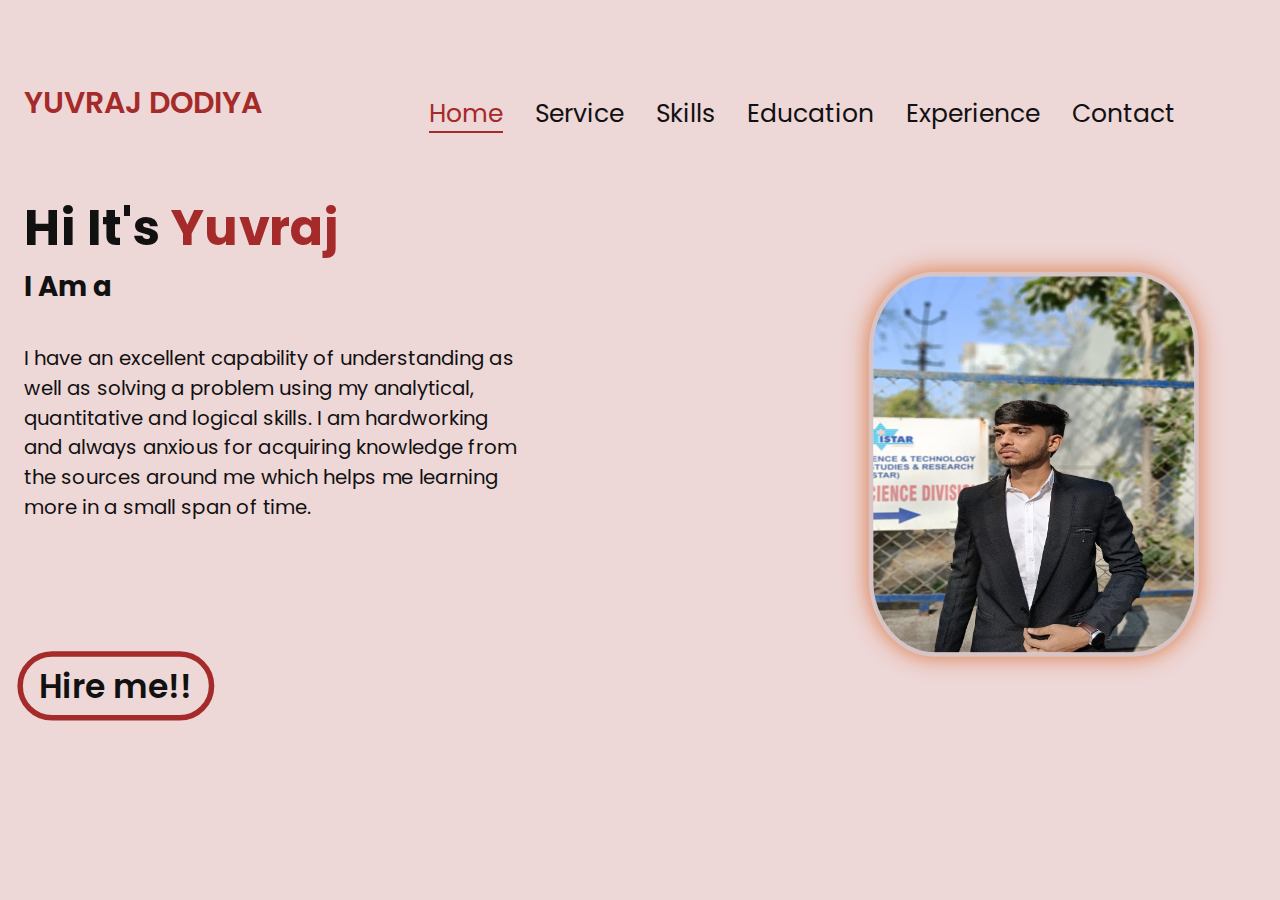
<file: index.html>
<!DOCTYPE html>
<html lang="en">

<head>
    <meta charset="UTF-8">
    <meta name="viewport" content="width=device-width, initial-scale=1.0">
    <title>Dodiya yuvraj</title>
    <link rel="shortcut icon" href="./my icon.png" type="image/x-icon">
    <link rel="stylesheet" href="https://cdnjs.cloudflare.com/ajax/libs/font-awesome/6.7.1/css/all.min.css" integrity="sha512-5Hs3dF2AEPkpNAR7UiOHba+lRSJNeM2ECkwxUIxC1Q/FLycGTbNapWXB4tP889k5T5Ju8fs4b1P5z/iB4nMfSQ==" crossorigin="anonymous" referrerpolicy="no-referrer" />
    <link rel="stylesheet" href="./style.css">
<body>
    <header>
        <p class="logo">YUVRAJ DODIYA </p>
        <nav>
            <a href="./index.html" class="active">Home</a>
            <a href="./service.html">Service</a>
            <a href="./skills.html">Skills</a>
            <a href="./education.html">Education</a>
            <a href="./experience.html">Experience </a>
            <a href="./contect.html">Contact</a>
        </nav>
    </header>
    <section>       
        <div class="main-content">
            <h1> Hi It's <span>Yuvraj</span></h1>
            <h3>I Am a <span class="position"></span></h3>
        </div>
        <div class="content">
            <p>I have an excellent capability of understanding as well as solving a problem using my analytical,
                quantitative and logical skills. I am hardworking and always anxious for acquiring knowledge from the
                sources around me which helps me learning more in a small span of time. </p>
        </div>
        <div class="social-icons">
            <a href="https://www.linkedin.com/in/yuvi-banna-bab9a8332?utm_source=share&utm_campaign=share_via&utm_content=profile&utm_medium=android_app"><i class="fa-brands fa-linkedin"></i></a>

            <a href="https://github.com/yuvrajdodiya"><i class="fa-brands fa-github"></i></a>
            <a href="https://www.facebook.com/profile.php?id=100075343267829&mibextid=ZbWKwL"><i class="fa-brands fa-facebook"></i></a>
            <a href="https://www.instagram.com/yuvraj_sinh_banna_010"><i class="fa-brands fa-instagram"></i></a>
        </div>
        <div class="btn">
            <a href="./contect.html">Hire me!!</a>
        </div>
        <div class="image">
            <img src="./yuvraj dodiya .jpg" alt="image not found">
        </div>
    </section>
</body>


</html>
</file>
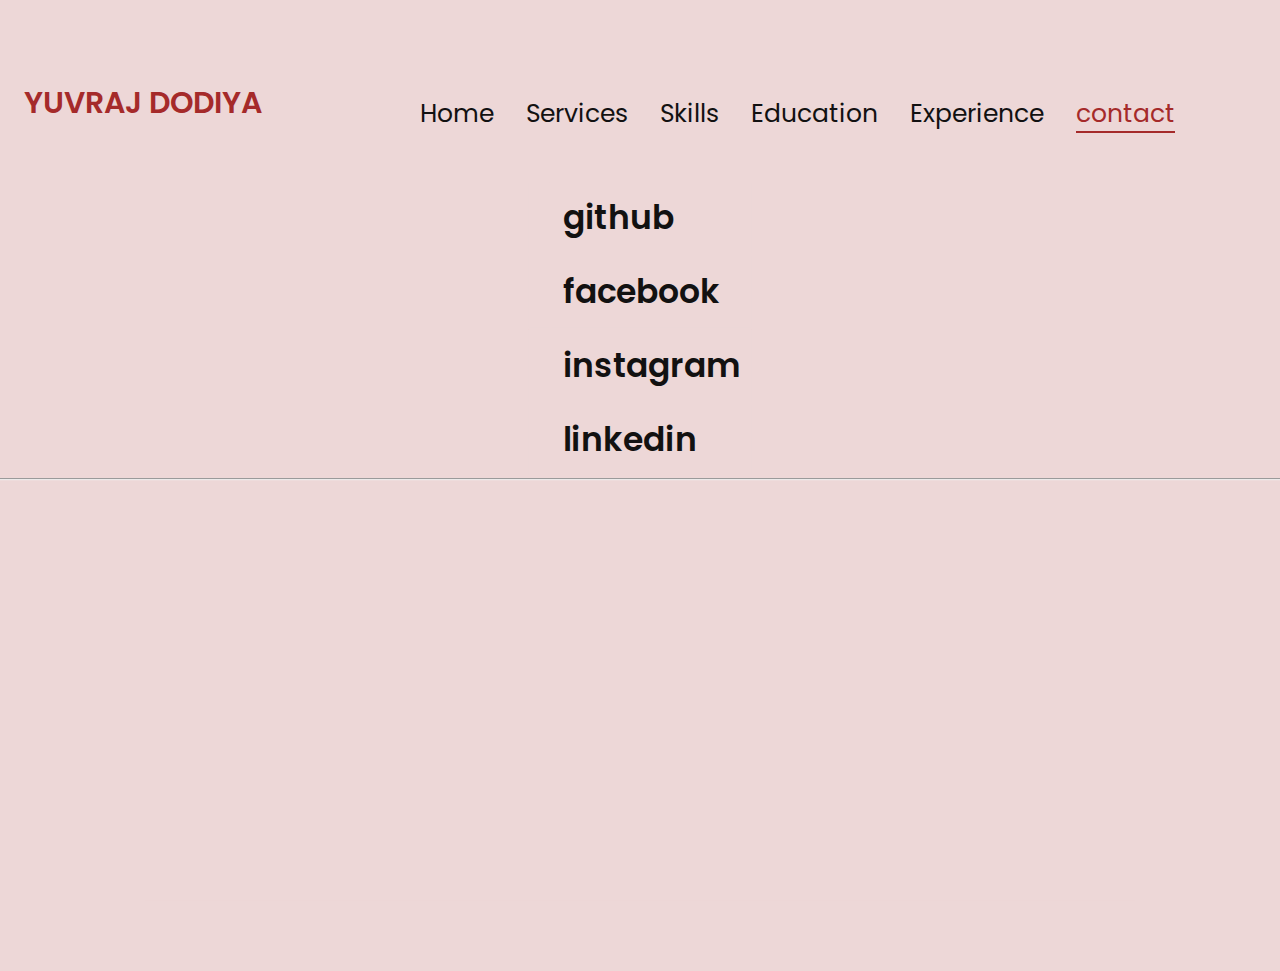
<file: contect.html>
<!DOCTYPE html>
<html lang="en">
<head>
    <meta charset="UTF-8">
    <meta name="viewport" content="width=device-width, initial-scale=1.0">
    <title>Document</title>
    <link rel="shortcut icon" href="./favicon.ico" type="image/x-icon">
    <link rel="stylesheet" href="https://cdnjs.cloudflare.com/ajax/libs/font-awesome/6.7.1/css/all.min.css" integrity="sha512-5Hs3dF2AEPkpNAR7UiOHba+lRSJNeM2ECkwxUIxC1Q/FLycGTbNapWXB4tP889k5T5Ju8fs4b1P5z/iB4nMfSQ==" crossorigin="anonymous" referrerpolicy="no-referrer" />
    <link rel="stylesheet" href="./style.css">
</head>
<header>
    <p class="logo">YUVRAJ DODIYA</p>
    <nav>
        <a href="./index.html">Home</a>
        <a href="./service.html">Services</a>
        <a href="./skills.html">Skills</a>
        <a href="./education.html">Education</a>
        <a href="./experience.html">Experience</a>
        <a href="./contect.html" class="active">contact</a>
    </nav>
</header>
<section>
    <center>
    <div>
        <table class="contact-content">
            <tr>
                <td><a href="https://github.com/yuvrajdodiya"><i class="fa-brands fa-github"></i></a></td>
                <td>github</td>
            </a>
            </tr>
    
            <tr>
                <td><a href="https://www.facebook.com/profile.php?id=100075343267829&mibextid=ZbWKwL">
                <i class="fa-brands fa-facebook"></i></a></td>
                <td>facebook</td>
            </tr>
            <tr>
                
                <td><a href="https://www.instagram.com/yuvraj_sinh_banna_010"> <i class="fa-brands fa-instagram"></a></td>
                <td>instagram</td>
            </tr>
            <tr>
                <td> <a href="https://www.linkedin.com/in/yuvi-banna-bab9a8332?utm_source=share&utm_campaign=share_via&utm_content=profile&utm_medium=android_app"><i class="fa-brands fa-linkedin"></a></td>
                <td>linkedin</td>
            </tr>
          
        </table>
    </div>
    <hr>
    <iframe src="https://www.google.com/maps/embed?pb=!1m18!1m12!1m3!1d3671.938581492644!2d72.55434837436763!3d23.0260272162011!2m3!1f0!2f0!3f0!3m2!1i1024!2i768!4f13.1!3m3!1m2!1s0x395e84faa5a36071%3A0x9af325a448f09478!2sTOPS%20Technologies!5e0!3m2!1sen!2sin!4v1733220896759!5m2!1sen!2sin" width="900" height="350" style="border:0;" allowfullscreen="" loading="lazy" referrerpolicy="no-referrer-when-downgrade"></iframe>
    </center>
</section>

    
</body>
</html>
</file>
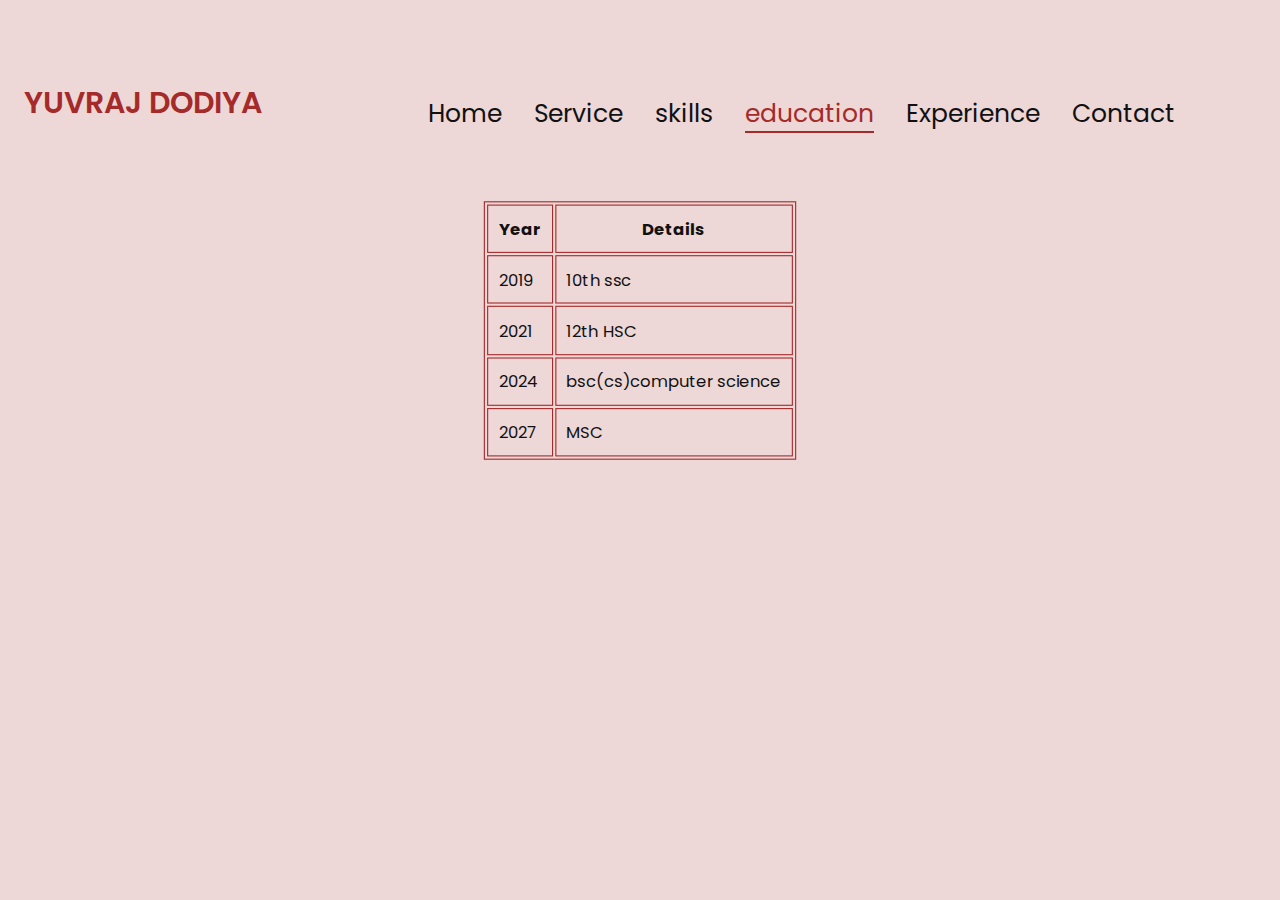
<file: education.html>
<!DOCTYPE html>
<html lang="en">
<head>
    <meta charset="UTF-8">
    <meta name="viewport" content="width=device-width, initial-scale=1.0">
    <title>Document</title>
    <link rel="shortcut icon" href="./my icon.png" type="image/x-icon">
    <link rel="stylesheet" href="https://cdnjs.cloudflare.com/ajax/libs/font-awesome/6.7.1/css/all.min.css" integrity="sha512-5Hs3dF2AEPkpNAR7UiOHba+lRSJNeM2ECkwxUIxC1Q/FLycGTbNapWXB4tP889k5T5Ju8fs4b1P5z/iB4nMfSQ==" crossorigin="anonymous" referrerpolicy="no-referrer" />
    <link rel="stylesheet" href="./style.css">
</head>
<body>
    <header>
        <p class="logo">YUVRAJ DODIYA </p>
        <nav>
            <a href="./index.html" >Home</a>
            <a href="./service.html">Service</a>
            <a href="./skills.html">skills</a>
            <a href="./education.html"class="active">education</a>
            <a href="./experience.html">Experience</a>
            <a href="./contect.html">Contact</a>
        </nav>
    </header>
    <section>
        <center>
            <table class="edu-content">
                <thead>
                    <th>Year</th>
                    <th>Details</th>
                </thead>
                <tbody>
                    <tr>
                        <td>2019</td>
                        <td>10th ssc</tr>
                    </tr>
                    <tr>
                        <td>2021</td>
                        <td>12th HSC</td>
                    </tr>
                    <tr>
                        <td>2024</td>
                        <td>bsc(cs)computer science</td>
                    </tr>
                    <tr>
                        <td>2027</td>
                        <td>MSC</td>
                    </tr>
                    </tr>
                </tbody>
            </table>
        </center>
    </section>
</body>
</html>
</file>
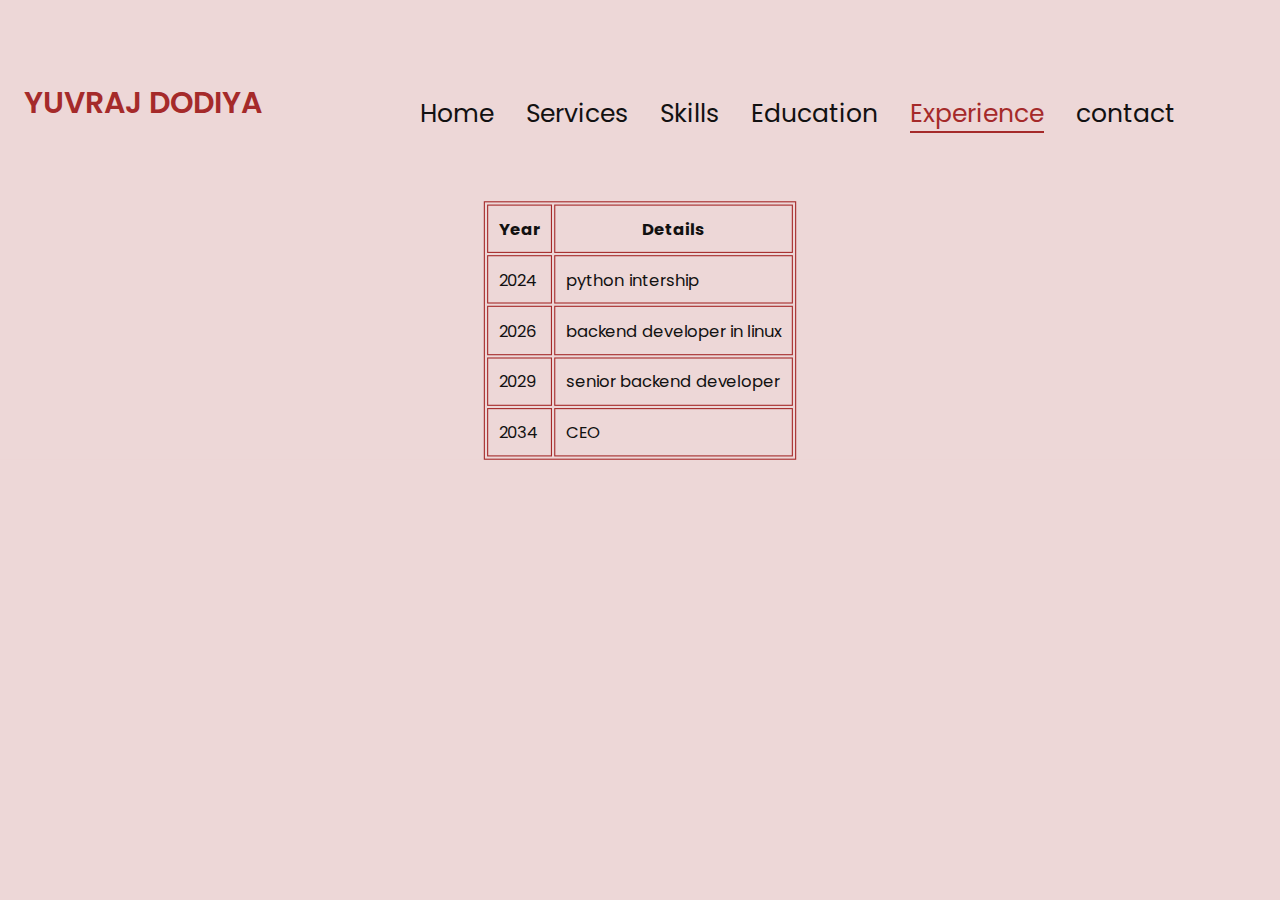
<file: experience.html>
<!DOCTYPE html>
<html lang="en">
<head>
    <meta charset="UTF-8">
    <meta name="viewport" content="width=device-width, initial-scale=1.0">
    <title>Document</title>
    <link rel="shortcut icon" href="./my icon.png" type="image/x-icon">
    <link rel="stylesheet" href="https://cdnjs.cloudflare.com/ajax/libs/font-awesome/6.7.1/css/all.min.css" integrity="sha512-5Hs3dF2AEPkpNAR7UiOHba+lRSJNeM2ECkwxUIxC1Q/FLycGTbNapWXB4tP889k5T5Ju8fs4b1P5z/iB4nMfSQ==" crossorigin="anonymous" referrerpolicy="no-referrer" />
    <link rel="stylesheet" href="./style.css">
</head>
    <header>
        <p class="logo">YUVRAJ DODIYA</p>
        <nav>
            <a href="./index.html">Home</a>
            <a href="./service.html">Services</a>
            <a href="./skills.html">Skills</a>
            <a href="./education.html">Education</a>
            <a href="./experience.html" class="active">Experience</a>
            <a href="./contect.html">contact</a>
        </nav>
    </header>
    <section>
        <center>
            <table class="edu-content">
                <thead>
                    <th>Year</th>
                    <th>Details</th>
                </thead>
                <tbody>
                    <tr>
                        <td>2024</td>
                        <td>python intership</td>
                    </tr>
                    <tr>
                        <td>2026</td>
                        <td>backend developer in linux</td>
                    </tr>
                    <tr>
                        <td>2029</td>
                        <td>senior backend developer</td>
                    </tr>
                    <tr>
                        <td>2034</td>
                        <td>CEO</td>
                    </tr>
                    
                </tbody>
            </table>
        </center>
    </selction>
    
</body>
</html>
</file>
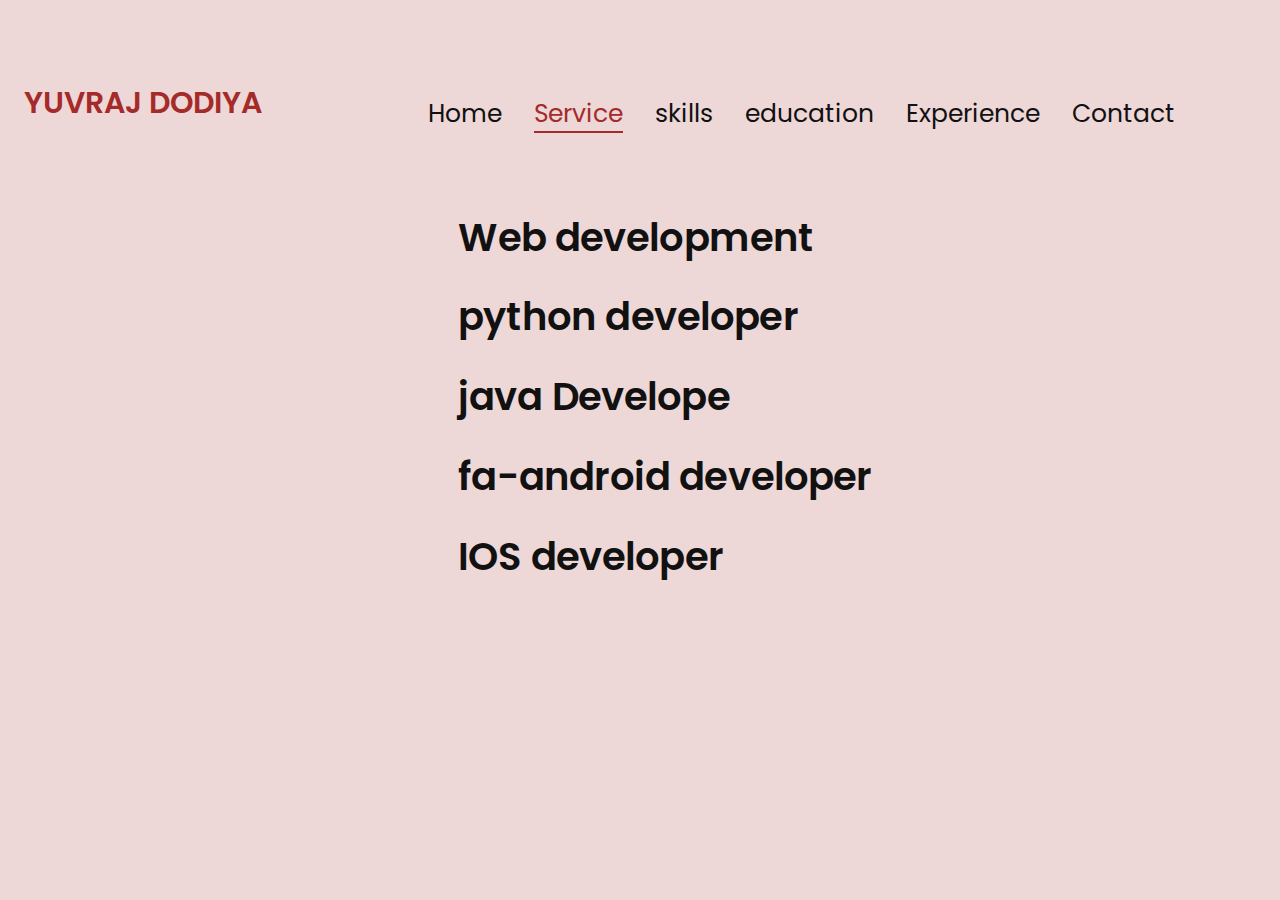
<file: service.html>
<!DOCTYPE html>
<html lang="en">
<head>
    <meta charset="UTF-8">
    <meta name="viewport" content="width=device-width, initial-scale=1.0">
    <title>Document</title>
    <link rel="shortcut icon" href="./my icon.png" type="image/x-icon">
    <link rel="stylesheet" href="https://cdnjs.cloudflare.com/ajax/libs/font-awesome/6.7.1/css/all.min.css" integrity="sha512-5Hs3dF2AEPkpNAR7UiOHba+lRSJNeM2ECkwxUIxC1Q/FLycGTbNapWXB4tP889k5T5Ju8fs4b1P5z/iB4nMfSQ==" crossorigin="anonymous" referrerpolicy="no-referrer" />
    <link rel="stylesheet" href="./style.css">
</head>
<body>
    <header>
        <p class="logo">YUVRAJ DODIYA </p>
        <nav>
            <a href="./index.html">Home</a>
            <a href="./service.html"class="active">Service</a>
            <a href="./skills.html">skills</a>
            <a href="./education.html">education</a>
            <a href="./experience.html">Experience </a>
            <a href="./contact.html">Contact</a>
        </nav>
    </header>
    <section>
        <center>
            <table class="service">
                <tr>
                    <td><i class="fa-solid fa-globe"></i></td>
                    <td>Web development</td>
                </tr>
                <tr>
                    <td><i class="fa-brands fa-python"></i></td>
                    <td>python developer</td>
                </tr>
                <tr>
                    <td i class="fa-brands fa-java"></td>
                    <td>java Develope</td>
                </tr>
                <tr>
                    <td i class="fa-brands fa-android"></td>
                    <td>fa-android developer</td>
                </tr>
                <tr>
                    <td i class ="fa-brands fa-app-store-ios "></td>
                    <td>IOS developer</td>
                </tr>
            </table>
        </center>
    </section>
    
</body>
</html>
</file>
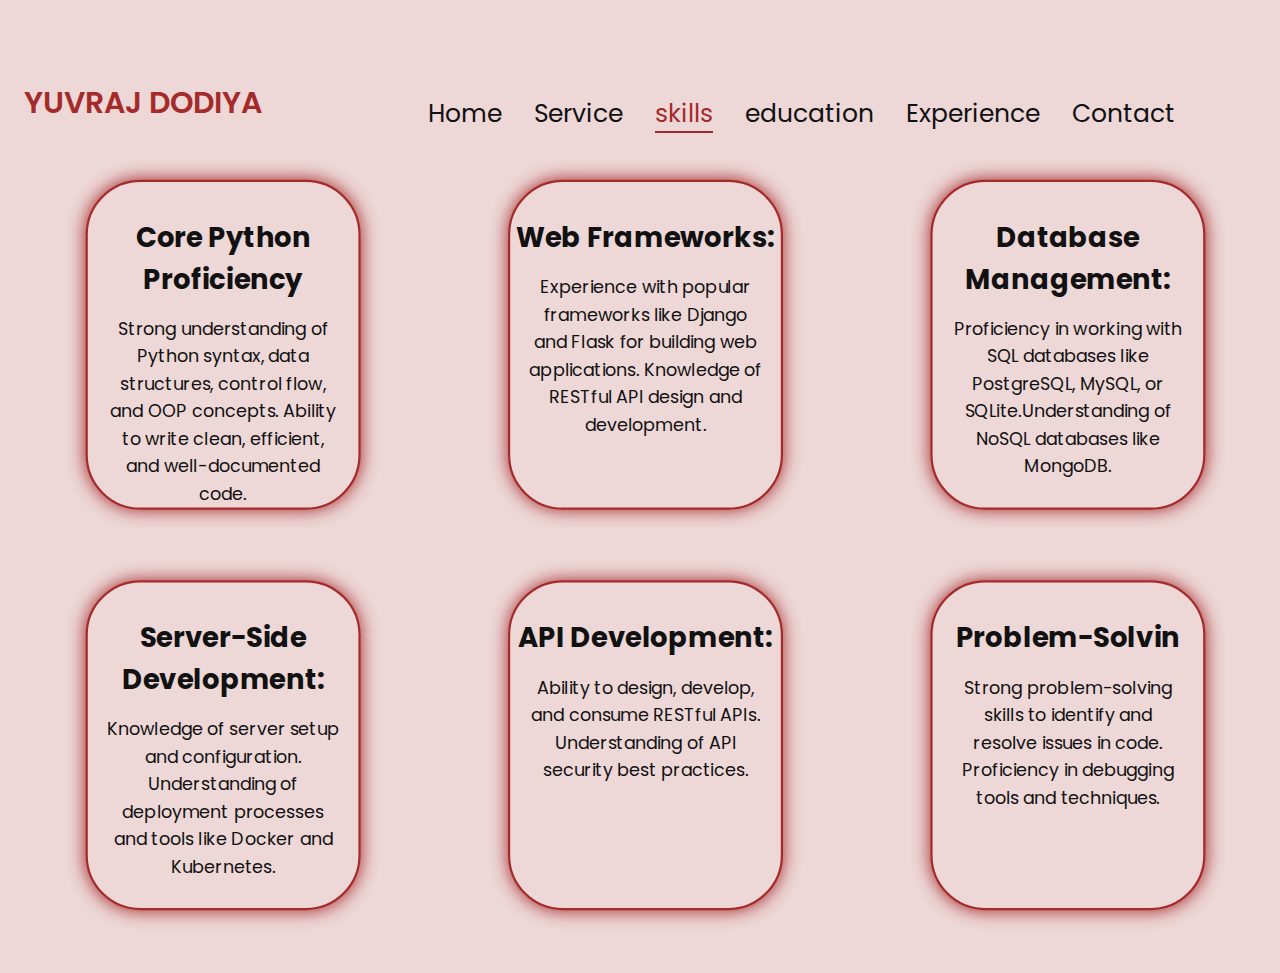
<file: skills.html>
<!DOCTYPE html>
<html lang="en">
<head>
    <meta charset="UTF-8">
    <meta name="viewport" content="width=device-width, initial-scale=1.0">
    <title>Document</title>
    <link rel="shortcut icon" href="./my icon.png" type="image/x-icon">
    <link rel="stylesheet" href="https://cdnjs.cloudflare.com/ajax/libs/font-awesome/6.7.1/css/all.min.css" integrity="sha512-5Hs3dF2AEPkpNAR7UiOHba+lRSJNeM2ECkwxUIxC1Q/FLycGTbNapWXB4tP889k5T5Ju8fs4b1P5z/iB4nMfSQ==" crossorigin="anonymous" referrerpolicy="no-referrer" />
    <link rel="stylesheet" href="./style.css">
</head>
<body>
    <header>
        <p class="logo">YUVRAJ DODIYA </p>
        <nav>
            <a href="./index.html">Home</a>
            <a href="./service.html">Service</a>
            <a href="./skills.html"class="active">skills</a>
            <a href="./education.html">education</a>
            <a href="./experience.html">Experience</a>
            <a href="./contact.html">Contact</a>
        </nav>
    </header>
    <section>
        <center>
        <div class="skill-container">
            <div>
                <h3>Core Python Proficiency</h3>
                <p>Strong understanding of Python syntax, data structures, control flow, and OOP concepts.
                Ability to write clean, efficient, and well-documented code.
                    
                    </p>
            </div>
            <div>
                <h3>Web Frameworks:</h3>
                <p>Experience with popular frameworks like Django and Flask for building web applications.
                    Knowledge of RESTful API design and development.</p>
            </div>
            <div>
                <h3>Database Management:</h3>
                <p>Proficiency in working with SQL databases like PostgreSQL, MySQL, or SQLite.Understanding of NoSQL databases like MongoDB.</p>
            </div>
            <div>
                <h3>Server-Side Development:</h3>
                <p> Knowledge of server setup and configuration.
                    Understanding of deployment processes and tools like Docker and Kubernetes. </p>
            </div>
            <div>
                <h3>API Development:</h3>
                <p>Ability to design, develop, and consume RESTful APIs.
                    Understanding of API security best practices.
                </p>
            </div>
            <div>
                <h3>Problem-Solvin</h3>
                <p>Strong problem-solving skills to identify and resolve issues in code.
                    Proficiency in debugging tools and techniques.</p>
            </div>
        </div>
        </center>
    </section>
    </body>
</html>
</file>
<file: style.css>
@import url('https://fonts.googleapis.com/css2?family=Poppins:ital,wght@0,100;0,200;0,300;0,400;0,500;0,600;0,700;0,800;0,900;1,100;1,200;1,300;1,400;1,500;1,600;1,700;1,800;1,900&display=swap');

* {
    font-family: poppins, sans-serif;
    margin: 0;
    padding: 0;
     box-sizing: border-box;
    background-color: rgb(237, 215, 215);
    color: rgb(18, 17, 17);
    text-decoration: none;
}

header {
    display: flex;
    justify-content: space-between;
    margin: 5rem;
}

nav {
    font-size: 25px;
    margin-top: 15px;
}

nav a 
{
    margin-right: 25px;
    padding-top: 25px;
    transition: 0.5s ease;
    border-bottom: 2px solid transparent;
}
nav a:hover
{
    color: brown;
    border-bottom: 5rem;
    border-bottom: 2px solid brown;
}
.active
{
    color: brown;
    border-bottom: 2px solid brown;
}

.logo {
    color: brown;
    font-size: 30px;
    font-weight: 600;
    transition: 0.5s ease;
    margin-left: -3.5rem;
}

.logo:hover 
{
    font-weight:700;
    transform: scale(1.1);
}

.main-content {
    margin: 5rem 0rem 0rem 5rem;
}

.main-content h1 {
    font-size: 45px;
}

.main-content h1 span {
    color: brown;
}

.main-content h3 {
    font-size: 25px;
}

.main-content h3 span {
    color: brown;
}

.content {
    font-size: 18px;
    margin: 2rem 0rem 0rem 5rem;
    
    width: 450px;
}

.social-icons {
    margin: 2rem 0rem 0rem 5rem;
    font-size: 2.6em;
}

.social-icons a 
{
    margin-right: 2rem;
    transition: 0.5s ease;
}
.social-icons a:hover
{
   text-shadow: 0px 0px 25px rgb(225, 0, 0);
}
.btn 
{
    margin: 2rem 0rem 5rem 4.6rem;
    font-size: 30px;
    font-weight: 600;
    transition: 0.5s ease;
}
.btn a:hover
{
    box-shadow: 0px 0px 15px red;
}

.btn a {
    border: 5px solid brown;
    border-radius: 50px;
    padding: 5px 15px 5px 15px;
}

.image {
    margin: -30rem 0rem 0rem 53rem;
}

.image img {
    height: 350px;
    width: 300px;
    border-radius: 20%;
    border: 4px solid rgb(216, 196, 196);
    box-shadow: 0px 0px 20px rgb(220, 124, 73); 
    transition: 0.5s;
}
.image img:hover
{
    transform: scale(1.1);
    box-shadow: 0px 0px 20px rgb(202, 79, 81);    
}

section 
{
    transform: scale(1.1);
    margin-bottom: 6rem;
}
.service tr
{
    font-size: 35px;
    font-weight: 600;
    transition: 0.5s ease;
}
.service tr:hover
{
    text-shadow: 0px 0px 15px brown;
    transform: scale(1.1);
    
}
.service td 
{
    padding-bottom: 0.5rem;
}
.service tr td i
{
    margin-right: 1.5rem;
}
.skill-container
{
    display: grid;
    width: 85%;
    grid-template-columns: 1fr 1fr 1fr;
    grid-gap: 4rem;
    margin-left: 5rem;
}
.skill-container div
{
    width: 250px;
    height: 300px;
    border: 2px solid brown;
    border-radius: 50px;
    box-shadow: 0px 0px 15px brown;
    transition: 0.5s ease;
}
.skill-container div h3
{
    font-size: 25px;
    margin-top: 2rem;
    background-color: transparent;
}
.skill-container div p
{
    margin: 0.8rem 1rem 1.5rem 1rem;
    background-color: transparent;
}
.skill-container div:hover
{
    box-shadow: 0px 0px 15px brown;
    border: 2px solid rgb(163, 87, 87);
    transform: scale(1.1);
}
.edu-content td,th
{
    border: 1px solid brown;
}
.edu-content
{
    border: 1px solid brown;
}
.edu-content th,td
{
    padding: 0.6rem;
}
.edu-content
{
    font-size: 15px;
}

.contact-content
{
    font-size: 30px;
    font-weight: 600;
}
.contact-content tr
{
    transition: 0.5s ease;
}
.contact-content tr:hover
{
    text-shadow: 0px 0px 15px brown;
}
hr
{
    width: 1200px;
}
iframe
{
    margin-top: 2rem;
}
.position
{
    color: brown;
}
.position::before
{
    content: "";
    animation: 4s words infinite;
}
.position::after
{
    content: "";
}
@keyframes words
{
    0%,50%
    {
        content: "python developer"
    }
    50%,100%
    {
        content: "backend developer"
    }
}

@media(max-width:430px)
{
  
    header {
        display: block;
        margin: 1.5rem;
    }
    
    nav {
        font-size: 14px;
        margin-top: 10px;
        background-color: transparent;
    }
    
    nav a 
    {
        margin-right: 5px;
        padding-top: 0px;
        transition: 0.5s ease;
        border-bottom: 2px solid transparent;
    }
    .active
    {
        color: brown;
        border-bottom: 2px solid brown;
    }
    
    .logo {
        color: brown;
        font-size: 30px;
        font-weight: 600;
        text-align: center;
        transition: 0.5s ease;
    }
    
    .main-content {
        margin: 3rem 0rem 0rem 2rem;
    }
    
    .main-content h1 {
        font-size: 35px;
    }
    
    .content {
        font-size: 15px;
        margin: 2rem 0rem 0rem 2rem;
        width: 370px;
        text-align: left;
    }
    
    .social-icons {
        margin: 2rem 0rem 0rem 3rem;
        font-size: 2.6em;
    }
    .btn 
    {
        margin: 2rem 0rem 5rem 6rem;
        font-size: 30px;
        font-weight: 600;
    }
    
    
    .image {
        margin: 5rem 0rem 0rem 4rem;
    }
    
    .image img {
        height: 300px;
        width: 300px;
        border-radius: 20%;
        border: 4px solid rgb(216, 196, 196);
        box-shadow: 0px 0px 20px rgb(79, 79, 202); 
        transition: 0.5s;
    }
    .image img:hover
    {
        transform: scale(1.1);
        box-shadow: 0px 0px 20px rgb(202, 79, 81);    
    }
    
   
    .service tr
    {
        font-size: 25px;
        font-weight: 600;
        transition: 0.5s ease;
    }
   
   
    .service tr td i
    {
        margin-right: 1.5rem;
    }
    .skill-container
    {
        display: flex;
        flex-wrap: wrap;
        grid-template-columns: 1fr;
        grid-gap: 2rem;
        margin-left: 3rem;
        margin-top: 7rem;
    }
    .skill-container div
    {
        width: 250px;
        height: 300px;
        border: 2px solid brown;
        border-radius: 50px;
        box-shadow: 0px 0px 15px brown;
        transition: 0.5s ease;
    }
    .skill-container div h3
    {
        font-size: 25px;
        margin-top: 2rem;
        background-color: transparent;
    }
    .skill-container div p
    {
        margin: 0.8rem 1rem 1.5rem 1rem;
        background-color: transparent;
    }
    .skill-container div:hover
    {
        box-shadow: 0px 0px 15px brown;
        border: 2px solid rgb(163, 87, 87);
        transform: scale(1.1);
    }

    .contact-content
    {
        font-size: 20px;
        font-weight: 600;
        margin-top: 2rem;
    }
    hr
    {
        width: 370px;
    }
    iframe
    {
        height: 300px;
        width: 370px;
        margin-top: 2rem;
    }
}
</file>
